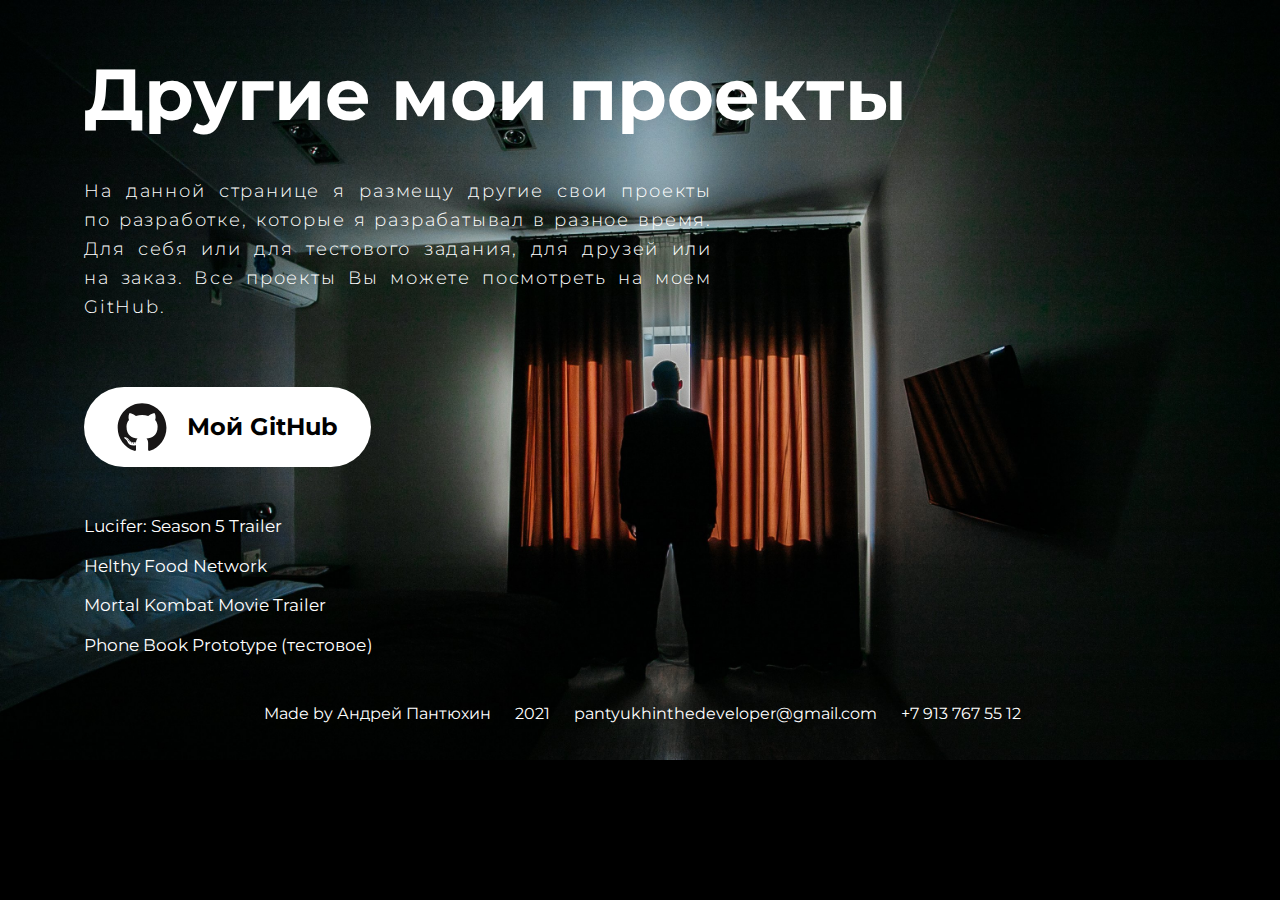
<file: progects.html>
<!DOCTYPE html>
<html lang="en">
<head>
    <meta charset="UTF-8">
    <meta http-equiv="X-UA-Compatible" content="IE=edge">
    <meta name="viewport" content="width=device-width, initial-scale=1.0">
    <title>Проекты</title>
    <link rel="shortcut icon" href="img/favicon.ico" type="image/x-icon">
    <link rel="preconnect" href="https://fonts.googleapis.com">
    <link rel="preconnect" href="https://fonts.gstatic.com" crossorigin>
    <link href="https://fonts.googleapis.com/css2?family=Montserrat:wght@300;700&display=swap" rel="stylesheet">
    <link rel="stylesheet" href="css/normalize.css">
    <link rel="stylesheet" href="css/main-style.css" id="theme-link">
    <script src="js/main.js"></script>
</head>
<body>
    <div class="projects">
        <div class="container projects-container">
            <h1 class="hero-title title-reset projects-title">
                Другие мои проекты
            </h1>
            <div class="text hero-text projects-text">
                На&nbsp;данной странице я&nbsp;размещу другие свои проекты по&nbsp;разработке, которые я&nbsp;разрабатывал в&nbsp;разное время. Для себя или для тестового задания, для друзей или на&nbsp;заказ. Все проекты&nbsp;Вы можете посмотреть на&nbsp;моем GitHub.
            </div>
            <button class="btn btn-reset projects-button">
                <a href="https://github.com/AndreyPantyukhin" target="_blank" class="section-btn-link flex">
                  <img src="img/GitLogo-01.svg" class="git-logo" alt="GitHub">
                  <img src="img/GitLogo-white-01.svg" class="git-logo-white" alt="GitHub">
                  <div class="section-btn-link-text">
                    Мой GitHub
                  </div>
                </a>
            </button>
            <ul class="projects-section-list list-reset">
                <li class="projects-section-list-item">
                    <a href="#zatemnenie" class="projects-links">
                        Lucifer: Season 5 Trailer
                    </a>
                    <div id="zatemnenie">
                        <div id="okno">
                          УПС! Сайт на доработке. Подробнее смотрите на странице <a href="https://github.com/AndreyPantyukhin" target="_blank"><b>GitHub</b></a>
                          <a href="#projects" class="close">Закрыть окно</a>
                        </div>
                    </div>
                </li>
                <li class="projects-section-list-item">
                    <a href="https://andreypantyukhin.github.io/andreypantyukhin.github.io-foodnetwork/" class="projects-links">
                        Helthy Food Network
                    </a>
                </li>
                <li class="projects-section-list-item">
                    <a href="https://andreypantyukhin.github.io/andreypantyukhin.github.io-mortalcombat/" class="projects-links">
                        Mortal Kombat Movie Trailer
                    </a>
                </li>
                <li class="projects-section-list-item">
                    <a href="https://andreypantyukhin.github.io/sibers-test-assignment/" class="projects-links">
                        Phone Book Prototype (тестовое)
                    </a>
                </li>
                <li class="projects-section-list-item">
                    <a href="#" class="projects-links">

                    </a>
                </li>
                <li class="projects-section-list-item">
                    <a href="#" class="projects-links">

                    </a>
                </li>
                <li class="projects-section-list-item">
                    <a href="#" class="projects-links">

                    </a>
                </li>
                <li class="projects-section-list-item">
                    <a href="#" class="projects-links">

                    </a>
                </li>
            </ul>
            <div class="projects-footer">
                <span class="footer-hero footer-text">
                    Made by&nbsp;Андрей Пантюхин
                  </span>
                  <span class="footer-date footer-text">
                    2021
                  </span>
                  <a href="mailto:pantyukhinthedeveloper@gmail.com" class="footer-email footer-text">
                    pantyukhinthedeveloper@gmail.com
                  </a>
                  <a href="+79137675512" class="footer-phone footer-text">
                    +7 913 767 55 12
                  </a>
            </div> 
        </div>
    </div>
</body>
</html>
</file>
<file: css/main-style.css>
html {
    box-sizing: border-box;
  }
  
  *,
  *::before,
  *::after {
    box-sizing: inherit;
  }
  
  a {
    color: inherit;
    text-decoration: none;
  }
  
  img {
    max-width: 100%;
  }
  
  body {
    max-width: 1920px;
    font-family: "Montserrat", sans-serif;
    color: #fff;
    background-color: #000;
  }
  
  /* glob */
  
  .title-reset {
    margin: 0;
    padding: 0;
  }

  .text-reset {
    margin: 0;
    padding: 0; 
  }
  
  .list-reset {
    margin: 0;
    padding: 0;
    list-style: none;
  }
  
  .btn-reset {
    padding: 0;
    border-style: none;
    background-color: transparent;
    cursor: pointer;
  }
  
  .flex {
    display: flex;
  }
  
  .container {
    max-width: 1200px;
    margin: 0 auto;
    padding-left: 44px;
  }
  
   .main {
    margin-bottom: 37px;
    background-image: linear-gradient(89.93deg, #000000 -71.78%, rgba(0, 0, 0, 0.76) 0.31%, rgba(0, 0, 0, 0) 11.04%, rgba(0, 0, 0, 0) 93.23%), url("../img/hero-bg.jpg");
    background-repeat: no-repeat;
    background-position: right top;
    background-size: contain;
  }

  .btn {
    transition: 1s;
    padding: 33px;
    margin-bottom: 100px;
    background: #FFFFFF;
    border-radius: 40px;
    font-weight: bold;
    font-size: 24px;
    line-height: 0%;
    color: #000000; 
  }

  .btn:hover {
    box-shadow: 0px 0px 18px 14px rgba(253, 251, 251, 0.5);
  }

  .switch {
    margin-left: 15px;
    position: relative;
    display: inline-block;
    width: 60px;
    height: 34px;
  }
  
  .switch input {display:none;}
  
  .slider {
    position: absolute;
    cursor: pointer;
    top: 0;
    left: 0;
    right: 0;
    bottom: 0;
    background-color: #000;
    -webkit-transition: .4s;
    transition: .4s;
  }
  
  .slider:before {
    position: absolute;
    content: "";
    height: 26px;
    width: 26px;
    left: 4px;
    bottom: 4px;
    background-color: white;
    -webkit-transition: .4s;
    transition: .4s;
  }
  
  input:checked + .slider {
    background-color: #c4c4c4;
  }
  
  input:focus + .slider {
    box-shadow: 0 0 1px #c4c4c4;
  }
  
  input:checked + .slider:before {
    -webkit-transform: translateX(26px);
    -ms-transform: translateX(26px);
    transform: translateX(26px);
  }
  
  /* Rounded sliders */
  .slider.round {
    border-radius: 34px;
  }
  
  .slider.round:before {
    border-radius: 50%;
  }

  /* header */

  .header {
    margin-bottom: 82px;
    padding-top: 46px;
    align-items: center;
  }

  .header-logo {
    margin-right: 54px;
    width: 116px;
    height: 116px;
  }

  .nav-list-item {
    padding: 5px;
    font-weight: 700;
    line-height: 110%;
  }

  .nav-list-item:not(:last-child) {
    margin-right: 54px;
  }

  .nav-list-item:hover {
    border-bottom: 3px solid #FFFFFF;
  }

  .sliders {
      flex-direction: column;
      margin-left: 250px;
  }

  .theme-slider {
      align-items: center;
  }
  .theme-slider:not(:last-child) {
      margin-bottom: 25px;
  }

  .snow {
      margin-left: 50px;
  }

  .theme-name {
      font-style: normal;
      font-weight: 700;
  }
  /* hero */

  .hero-subtitle {
    font-style: normal;
    font-weight: 300;
    font-size: 48px;
    line-height: 59px;
  }

  .hero-title {
    font-weight: 700;
    font-size: 72px;
    line-height: 88px;
  }

  .hero-text {
    padding: 39px 528px 65px 0px;
    font-weight: 300;
    font-size: 18px;
    line-height: 29px;
    align-items: center;
    text-align: justify;
    letter-spacing: 0.1em;
  }

/* sections */

.section-subtitle {
    margin-bottom: 38px;
    font-weight: 300;
    font-size: 48px;
    line-height: 59px;
    color: #FFFFFF;
    text-align: center;
}

.section-text {
    margin-bottom: 65px;
    font-weight: 300;
    font-size: 18px;
    line-height: 29px;
    align-items: center;
    text-align: center;
    letter-spacing: 0.1em;
    color: #FFFFFF;
}
/* section-about */

.section-list {
    margin-bottom: 80px;
}

.section-list-item {
    max-width: 226px;
    flex-direction: column;
}

.section-list-item:not(:last-child) {
    margin-right: 70px;
}

.lang-img {
    width: 214px;
    height: 214px;
    margin-bottom: 45px;
}
.section-list-item-text {
    font-weight: normal;
    font-size: 18px;
    line-height: 29px;
    align-items: center;
    text-align: center;
    letter-spacing: 0.1em;
}

.section-btn {
    margin-left: 407px;
}

.section-btn-link {
    align-items: center;
}

.git-logo {
    width: 50px;
    height: 50px;
}

.git-logo-white {
  display: none;
  width: 50px;
  height: 50px;
}

.section-btn-link-text {
    margin-left: 20px;
    text-align: center;
}

/* section-project */

.section-sub-subtitle {
    margin-left: 421px;
    margin-bottom: 62px;
    font-weight: 700;
    font-size: 48px;
    line-height: 59px;
}

.project-list {
    flex-wrap: wrap;
    margin-bottom: 84px;
    margin-left: 90px;  
}

.project-list-item {
    margin-bottom: 40px;
}

.project-list-item:not(:nth-child(2n)) {
    margin-right: 117px;
}

.project-list-item-title {
    width: 420px;
    padding: 80px 27px;
    font-weight: 700;
    font-size: 24px;
    line-height: 44px;
    text-align: center;
    color: #FFFFFF;
}

.black-title {
    color: #000;
}

.gr {
  background-image: url("../img/grad-blur.png");
  background-repeat: no-repeat;
  background-size: contain;
  transition: 0.25s;
}

.gr:hover {
  background-image: url("../img/grad-page.png");
  background-repeat: no-repeat;
  background-size: contain;
  font-size: 0px;
}

.vf {
  background-image: url("../img/form-blur.png");
  background-repeat: no-repeat;
  background-size: contain;
  transition: 0.25s;
}

.vf:hover {
  background-image: url("../img/form-page.png");
  background-repeat: no-repeat;
  background-size: contain;
  font-size: 0px;
}

.sa {
  background-image: url("../img/SASA-blur.png");
  background-repeat: no-repeat;
  background-size: contain;
  transition: 0.25s;
}

.sa:hover {
  background-image: url("../img/SASA-page.png");
  background-repeat: no-repeat;
  background-size: contain;
  font-size: 0px;
}

.sw {
    background-image: url("../img/SW-blur.png");
    background-repeat: no-repeat;
    background-size: contain;
    transition: 0.25s;
}

.sw:hover {
    background-image: url("../img/SW-page.png");
    background-repeat: no-repeat;
    background-size: contain;
    font-size: 0px;
}

.levup {
  background-image: url("../img/pills-blur.png");
  background-repeat: no-repeat;
  background-size: contain;
  transition: 0.25s;
}

.levup:hover {
  background-image: url("../img/pills-page.png");
  background-repeat: no-repeat;
  background-size: contain;
  font-size: 0px;
}

.smth {
    background: #042007;
    border-radius: 40px;
}

.swiper {
    width: 900px;
    height: 450px;
    margin-bottom: 40px;
    border-radius: 40px;
}

/* section-blog */

.section-box {
    width: 1092px;
}

.article-1 {
    width: 477px;
    height: 592px;
    padding: 336px 13px 40px 60px;
    margin-right: 48px;
}

.article {
    width: 567px;
    height: 278px;
}

.article:not(:last-child) {
    margin-bottom: 36px;
}

.card-1 {
    background-image: url("../img/bg-1.png");
    background-repeat: no-repeat;
    background-size: contain;
}

.card-2 {
    margin-bottom: 16px;
    padding: 25px 20px 40px 60px;
    background-image: url("../img/bg-2.png");
    background-repeat: no-repeat;
    background-size: cover;
}

.card-3 {
    margin-bottom: 60px;
    padding: 98px 20px 40px 60px;
    background-image: url("../img/bg-3.png");
    background-repeat: no-repeat;
    background-size: cover;
}

.main-article-title {
    margin-bottom: 76px;
    font-weight: 700;
    font-size: 48px;
    line-height: 59px;
}


.article-title {
    font-weight: 700;
    font-size: 48px;
    line-height: 59px;
}

.card-title-1 {
    margin-bottom: 16px;
}

.card-title-2 {
    margin-bottom: 60px;
}


.article-more {
    padding-right: 18px;
    background-image: url("../img/Rectangle.png");
    background-repeat: no-repeat;
    background-size: 11px;
    background-position: right center;
    font-weight: 300;
    font-size: 18px;
    line-height: 22px;
    color: #fff;
}


/* section-contacts */

.section-contacts-list {
    margin-left: 146px;
    margin-bottom: 86px;
}

.section-contacts-list-item {
    max-width: 150px;
    text-align: center;
}

.section-contacts-list-item:not(:first-child) {
    margin-left: 62px;
}

.contact-img {
    width: 150px;
    height: 150px;
}

.contact-link {
    flex-direction: column;
}

.section-contacts-list-item-text {
    font-weight: 700;
    font-size: 24px;
    line-height: 29px;
    text-align: center;
}


/* footer */ 

.footer {
    margin-left: 180px;
    margin-bottom: 36px;
}

.footer-text:not(:first-child) {
    margin-left: 20px;
}

/* modal window */

.fancybox__content {
    background-color: #000 !important;
    color: #fff !important;
    border-image-slice:42 42 42 42;
    border-image-width:42px 42px 42px 42px;border-image-outset:0px 0px 0px 0px;
    border-image-repeat:round round;
    border-image-source:url("https://mdn.github.io/css-examples/tools/border-image-generator/border-image-6.svg");border-style:solid;
}

.dialog-content-title {
    font-weight: 700;
    font-size: 56px;
    line-height: 29px;
    text-align: center;
}

.dialog-content-text {
    font-weight: 400;
    font-size: 24px;
    line-height: 29px;
    text-align: justify;
}

/* костыль с окном */

#zatemnenie {
    background: rgba(22, 22, 22, 0.829);
    width: 100%;
    height: 110%;
    position: absolute;
    top: 1820px;
    left: 0;
    display: none;
  }
  #okno {
    width: 300px;
    height: 100px;
    margin-bottom: 20px;
    text-align: center;
    padding: 15px;
    border: 3px solid #fff;
    border-radius: 40px;
    color: #fff;
    position: absolute;
    top: 0;
    right: 0;
    bottom: 0;
    left: 0;
    margin: auto;
    background: #000;
  }
  #zatemnenie:target {display: block;}
  .close {
    display: inline-block;
    border: 1px solid #000;
    color: #000;
    padding: 10px;
    margin: 10px;
    border-radius: 40px;
    text-decoration: none;
    background: #fff;
    font-size: 14pt;
    cursor:pointer;
  }
  .close:hover {background: #fdfdfd;}

  /* Projects Page */

  .projects {
    background-image: url('../img/projects-bg.jpg');
    background-size: cover;
  }

  .projects-container {
    padding-top: 50px;
  }

  .projects-button {
    margin-bottom: 50px;
    padding-top: 15px;
    padding-bottom: 15px;
  }

  .projects-section-list {
    margin-bottom: 50px;
  }

  .projects-section-list-item:not(:last-child) {
    margin-bottom: 20px;
  }

  .projects-links {
    font-style: normal;
    font-weight: 400;
    font-size: 17px;
  }

  .projects-links:hover {
    font-style: normal;
    font-weight: 700;
    font-size: 17px;
  }

  .projects-footer {
    margin-left: 180px;
    padding-bottom: 36px;
  }

/* adaptive */

@media (max-width: 1920px) {
  .main {
    background-image: url('../img/projects-bg.jpg');
    background-size: cover;
  }
}

@media (max-width: 1600px) {
  .main {
    margin-bottom: 37px;
    background-image: linear-gradient(89.93deg, #000000 -71.78%, rgba(0, 0, 0, 0.76) 0.31%, rgba(0, 0, 0, 0) 11.04%, rgba(0, 0, 0, 0) 93.23%), url("../img/hero-bg.jpg");
    background-repeat: no-repeat;
    background-position: right top;
    background-size: contain;
  }
}

@media (max-width: 1024px) {
  body {
    max-width: 100%;
  }
  
  .container {
    max-width: 1000px;
  }

  .main {
    background-image: url("../img/hero-bg-1024.png");
  }

  .lang-img {
    width: 150px;
    height: 150px;
    margin-bottom: 20px;
  }
  
  .nav-list-item:not(:last-child) {
    width: 100px;
    margin-right: 14px;
  }

  .sliders {
    margin-left: 50px;
  }

  .section-text {
    max-width: 800px;
    margin: 0 auto;
  }

  .section-list {
    margin-top: 30px;
    margin-left: 120px;
    flex-direction: column;
  }

  .section-list-item {
    flex-direction: row;
  }

  .section-list-item-text {
    min-width: 500px;
  }

  .section-btn {
    margin-left: 350px;
  }

  .section-sub-subtitle {
    text-align: center;
    margin: 0 auto;
  }

  .project-list {
    flex-direction: column;
    justify-content: center;
    margin-top: 50px;
  }

  .project-list-item:not(:nth-child(2n)) {
    margin-right: 0;
  }

  .project-list-item {
    margin-left: 180px;
  }

  .project-list-item-title {
    width: 420px;
    padding: 90px 47px;
  } 

  .swiper {
    width: 750px;
    height: 450px;
  }

  .section-blog {
    display: none;
  }

  .section-contacts-list {
    margin-left: 90px;
  }

  .footer {
    margin-left: 100px;
  }
}

@media (max-width: 840px) {
  body {
    max-width: 100%;
  }
  
  .container {
    max-width: 800px;
  }

  .header {
    flex-direction: column;
  }

  .header-logo {
    display: none;
  }

  .sliders {
    flex-direction: row;
    margin-top: 20px;
  }

  .theme-slider:not(:last-child) {
    margin-bottom: 0px;
    margin-right: 15px;
  }

  .hero-text {
    padding-right: 50px;
  }

  .hero-btn {
    margin-bottom: 0px;
  }

  .section-text {
    max-width: 600px;
  }

  .section-list {
    margin-left: 20px;
  }

  .section-btn {
    margin-left: 250px;
  }

  .project-list-item {
    margin-left: 40px;
  }

  .swiper {
    width: 650px;
    height: 450px;
  }

  .contact-img {
    width: 100px;
    height: 100px;
  }

  .section-contacts-list {
    margin-left: 45px;
  }

  .section-contacts-list-item-text {
    font-size: 16px;
  }

  .footer {
    margin-left: 50px;
    font-size: 12px;
  }

}

@media (max-width: 420px) {
  body {
    max-width: 100%;
  }
  
  .container {
    max-width: 400px;
    padding-left: 14px;
  }

  .header {
    font-size: 10px;
  }

  .nav-list-item:not(:last-child) {
    width: 50px;
    margin-right: 14px;
  }

  .sliders {
    display: none;
  }

  .hero-title {
    font-size: 24px;
    line-height: 1em;
  }

  .hero-subtitle {
    font-size: 14px;
    line-height: 2em;
  }

  .hero-text {
    font-size: 10px;
    line-height: 2em;
    padding-bottom: 30px;
  }

  .btn {
    padding: 23px;
    font-size: 12px;
  }

  .section-subtitle {
    margin-bottom: 10px;
    font-size: 24px;
  }

  .section-text {
    font-size: 10px;
  }

  .lang-img {
    width: 50px;
    height: 50px;
  }

  .section-list {
    margin-left: 50px;
  }

  .section-list-item {
    align-items: center;
  }

  .section-list-item-text {
    margin-left: 5px;
    min-width: 200px;
    font-size: 10px;
    line-height: 2em;
  }

  .section-btn {
    margin-left: 100px;
    margin-bottom: 20px;
    padding: 13px;
  }

  .section-sub-subtitle {
    font-size: 24px;
    line-height: 2em;
  }

  .project-list {
    margin-left: 40px;
    margin-bottom: 20px;
  }

  .project-list-item-title {
    width: 200px;
    font-size: 12px;
    padding: 28px 13px;
  }

  .swiper {
    width: 325px;
    height: 225px;
  }

  .section-contacts-list {
    flex-direction: row;
    flex-wrap: wrap;
  }

  .section-contacts-list-item:not(:first-child) {
    margin-left: 70px;
  }

  .section-contacts-list-item:first-child {
    margin-left: 70px;
  }

  .footer {
    flex-direction: column;
    align-items: center;
    margin-left: 0px;
  }

  .footer-text:not(:last-child) {
    margin-bottom: 5px;
  }
}

/* end adaptive */
</file>
